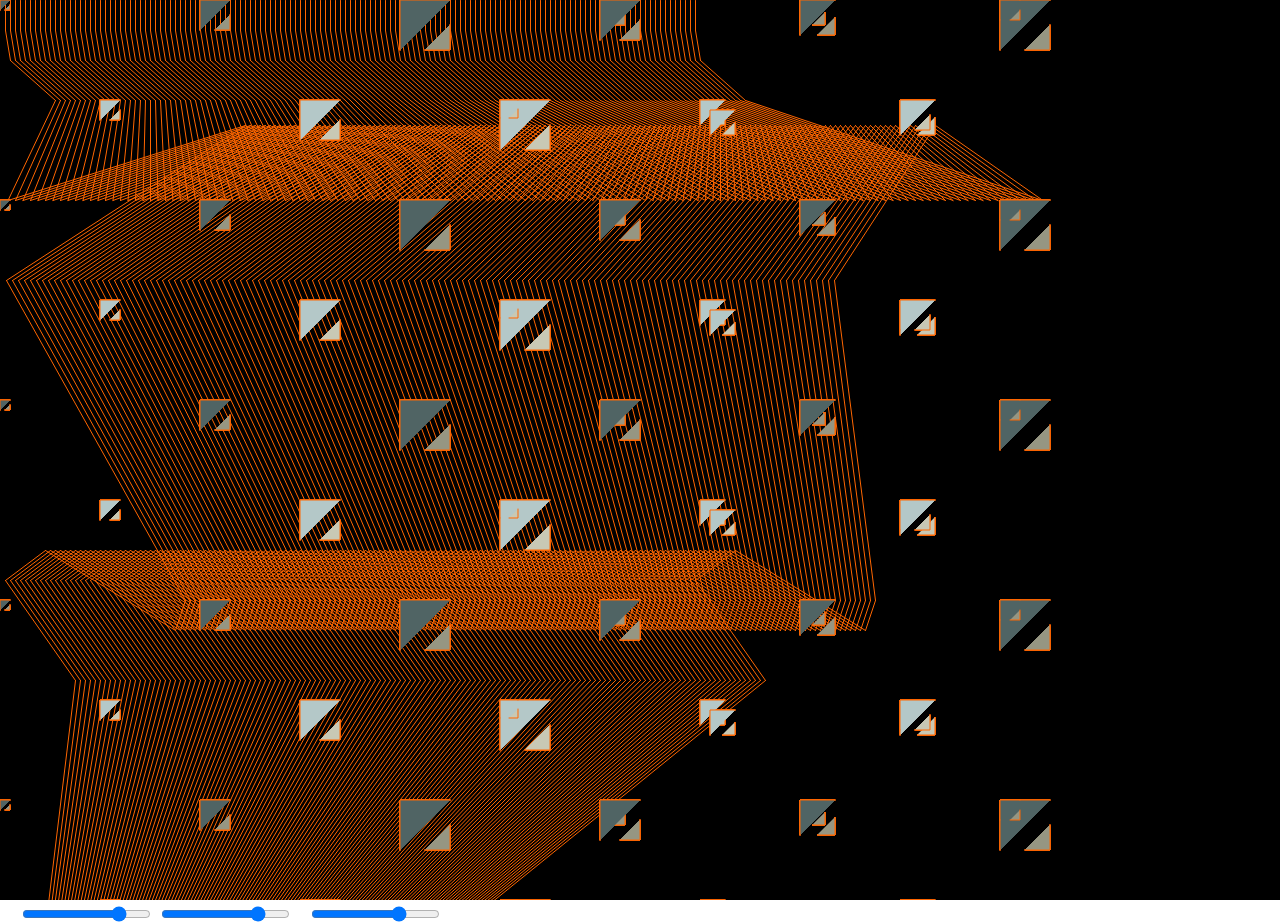
<file: p5/empty-example/index.html>
<!DOCTYPE html>
<html>
  <head>
    <meta name="viewport" width=device-width, initial-scale=1.0, maximum-scale=1.0, user-scalable=0>
    <style> body {padding: 0; margin: 0;} </style>
    <script src="../p5.min.js"></script>
    <script src="../addons/p5.dom.min.js"></script>
    <script src="../addons/p5.sound.min.js"></script>
    <script src="patternnew.js"></script>
  </head>
  <body>
  </body>
</html>
</file>
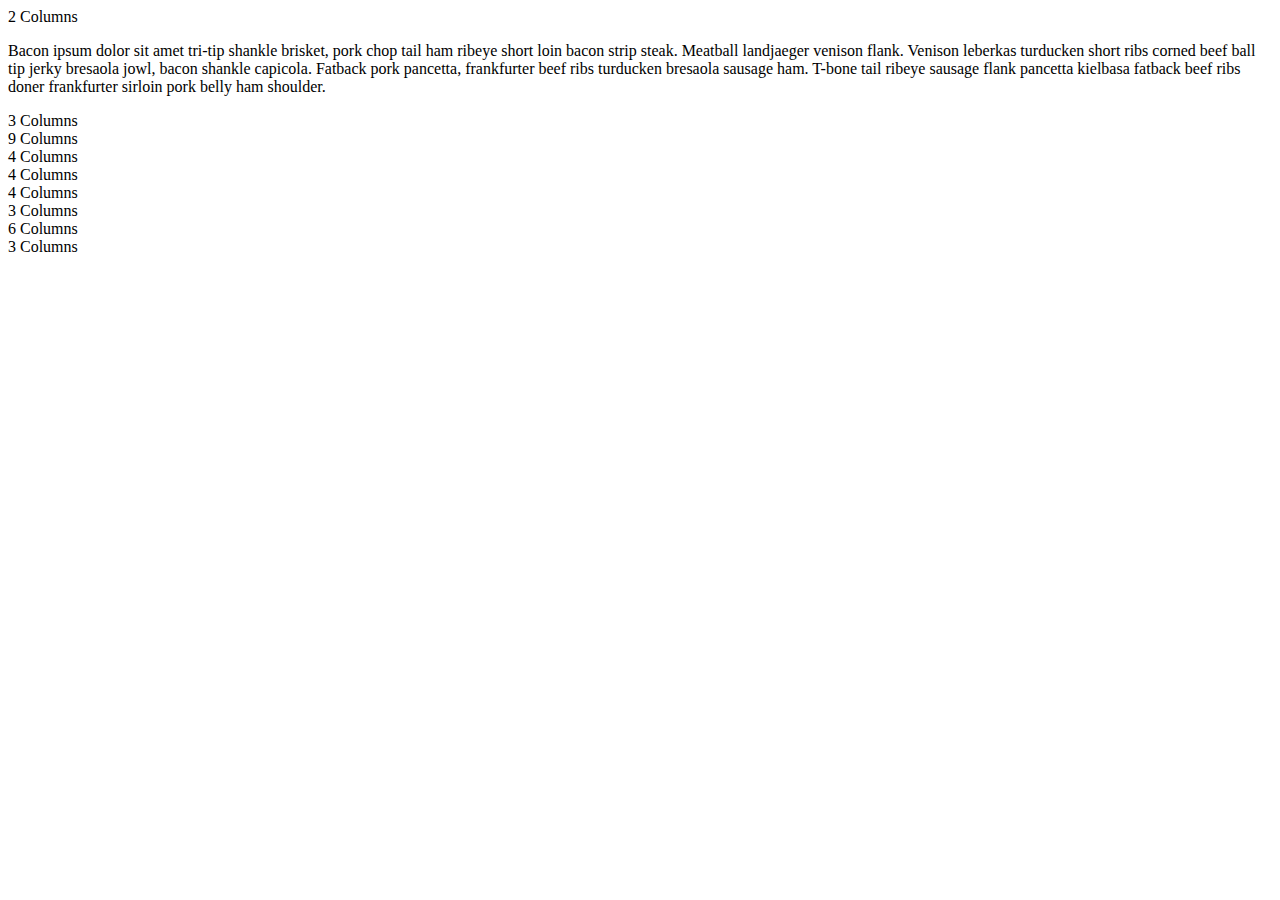
<file: portfolio.html>
<!DOCTYPE html>
<html>
<head>
	<title></title>
</head>
<body>

    <div class="grid">
    	
    	<div class="row">
			<div class="col-2">2 Columns</div>
			<div class="col-10 end">
				<p>Bacon ipsum dolor sit amet tri-tip shankle brisket, pork chop tail ham ribeye short loin bacon strip steak. Meatball landjaeger venison flank. Venison leberkas turducken short ribs corned beef ball tip jerky bresaola jowl, bacon shankle capicola. Fatback pork pancetta, frankfurter beef ribs turducken bresaola sausage ham. T-bone tail ribeye sausage flank pancetta kielbasa fatback beef ribs doner frankfurter sirloin pork belly ham shoulder.</p>
			</div>
		</div>

		<div class="row">
			<div class="col-3">3 Columns</div>
			<div class="col-9 end">9 Columns</div>
		</div>

		<div class="row">
			<div class="col-4">4 Columns</div>
			<div class="col-4">4 Columns</div>
			<div class="col-4 end">4 Columns</div>
		</div>

		<div class="row">
			<div class="col-3">3 Columns</div>
			<div class="col-6">6 Columns</div>
			<div class="col-3 end">3 Columns</div>
		</div>
	

	</div>

</body>
</html>
</file>
